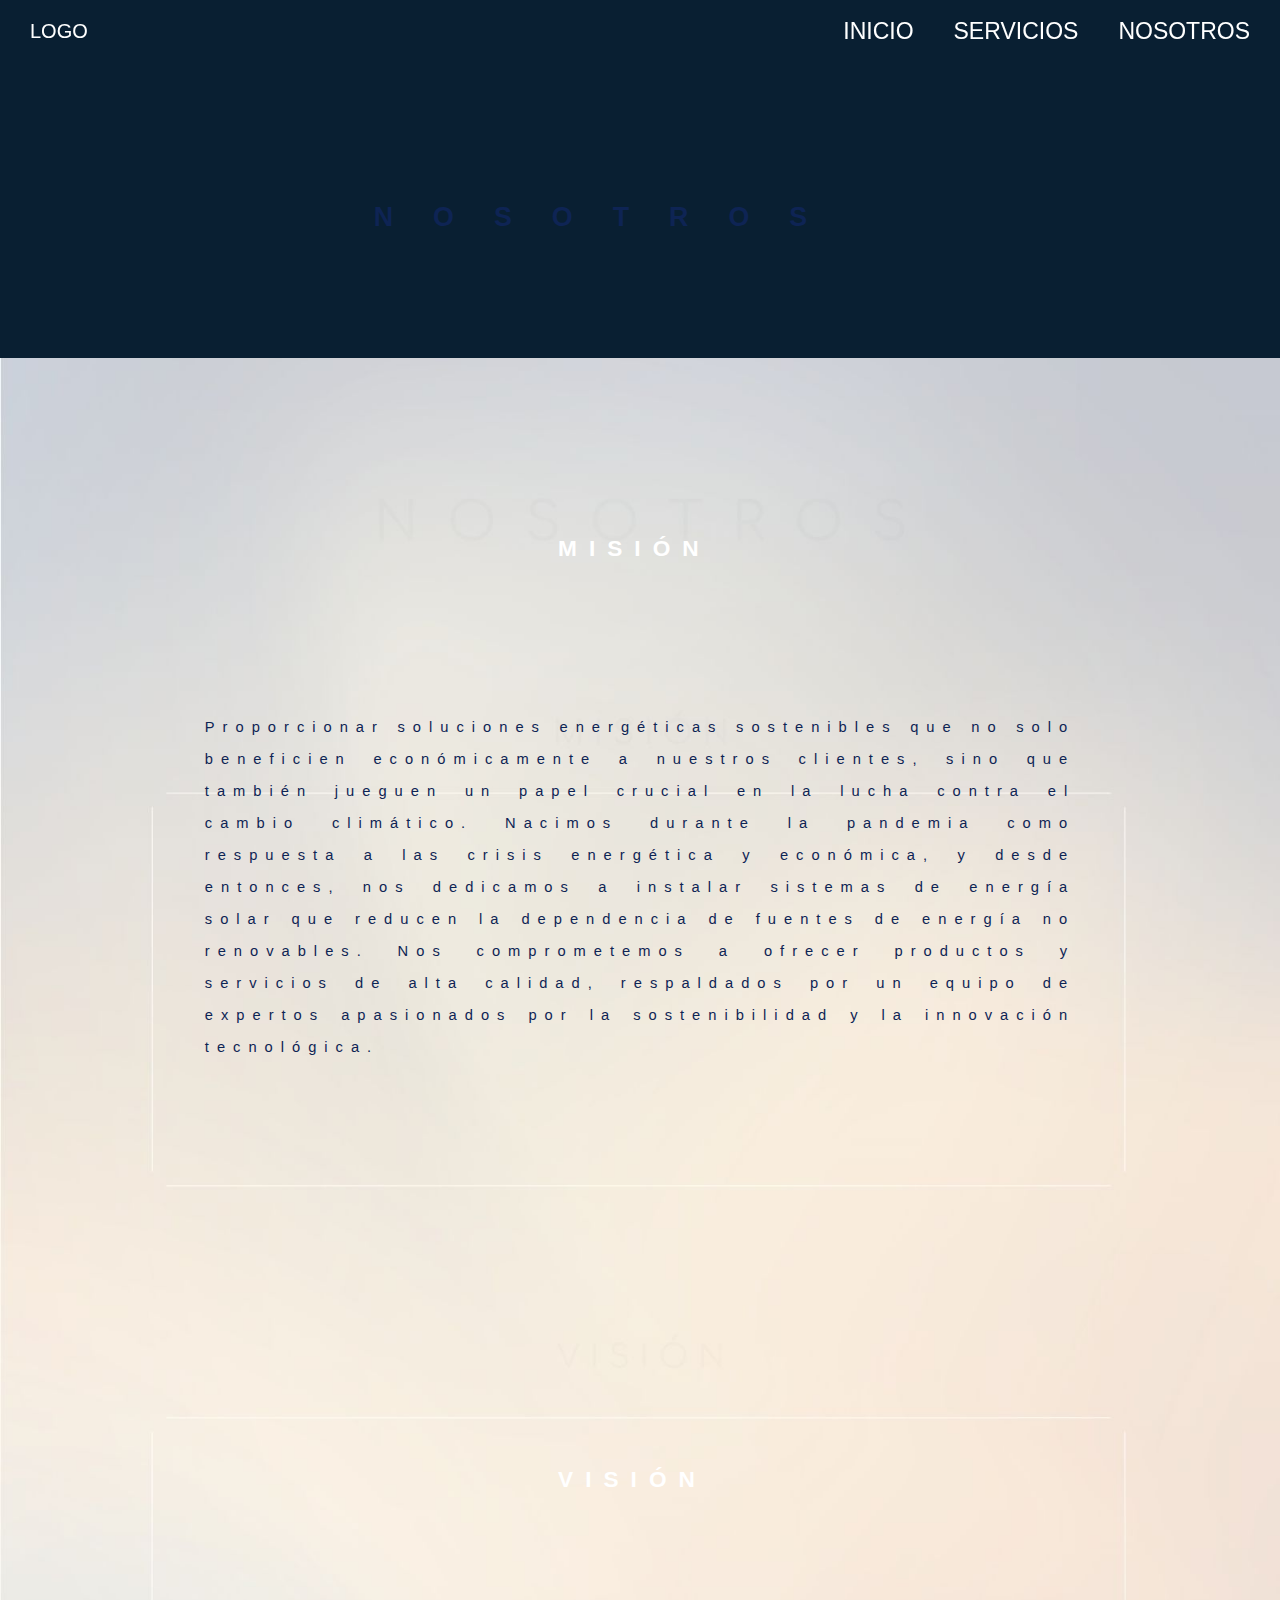
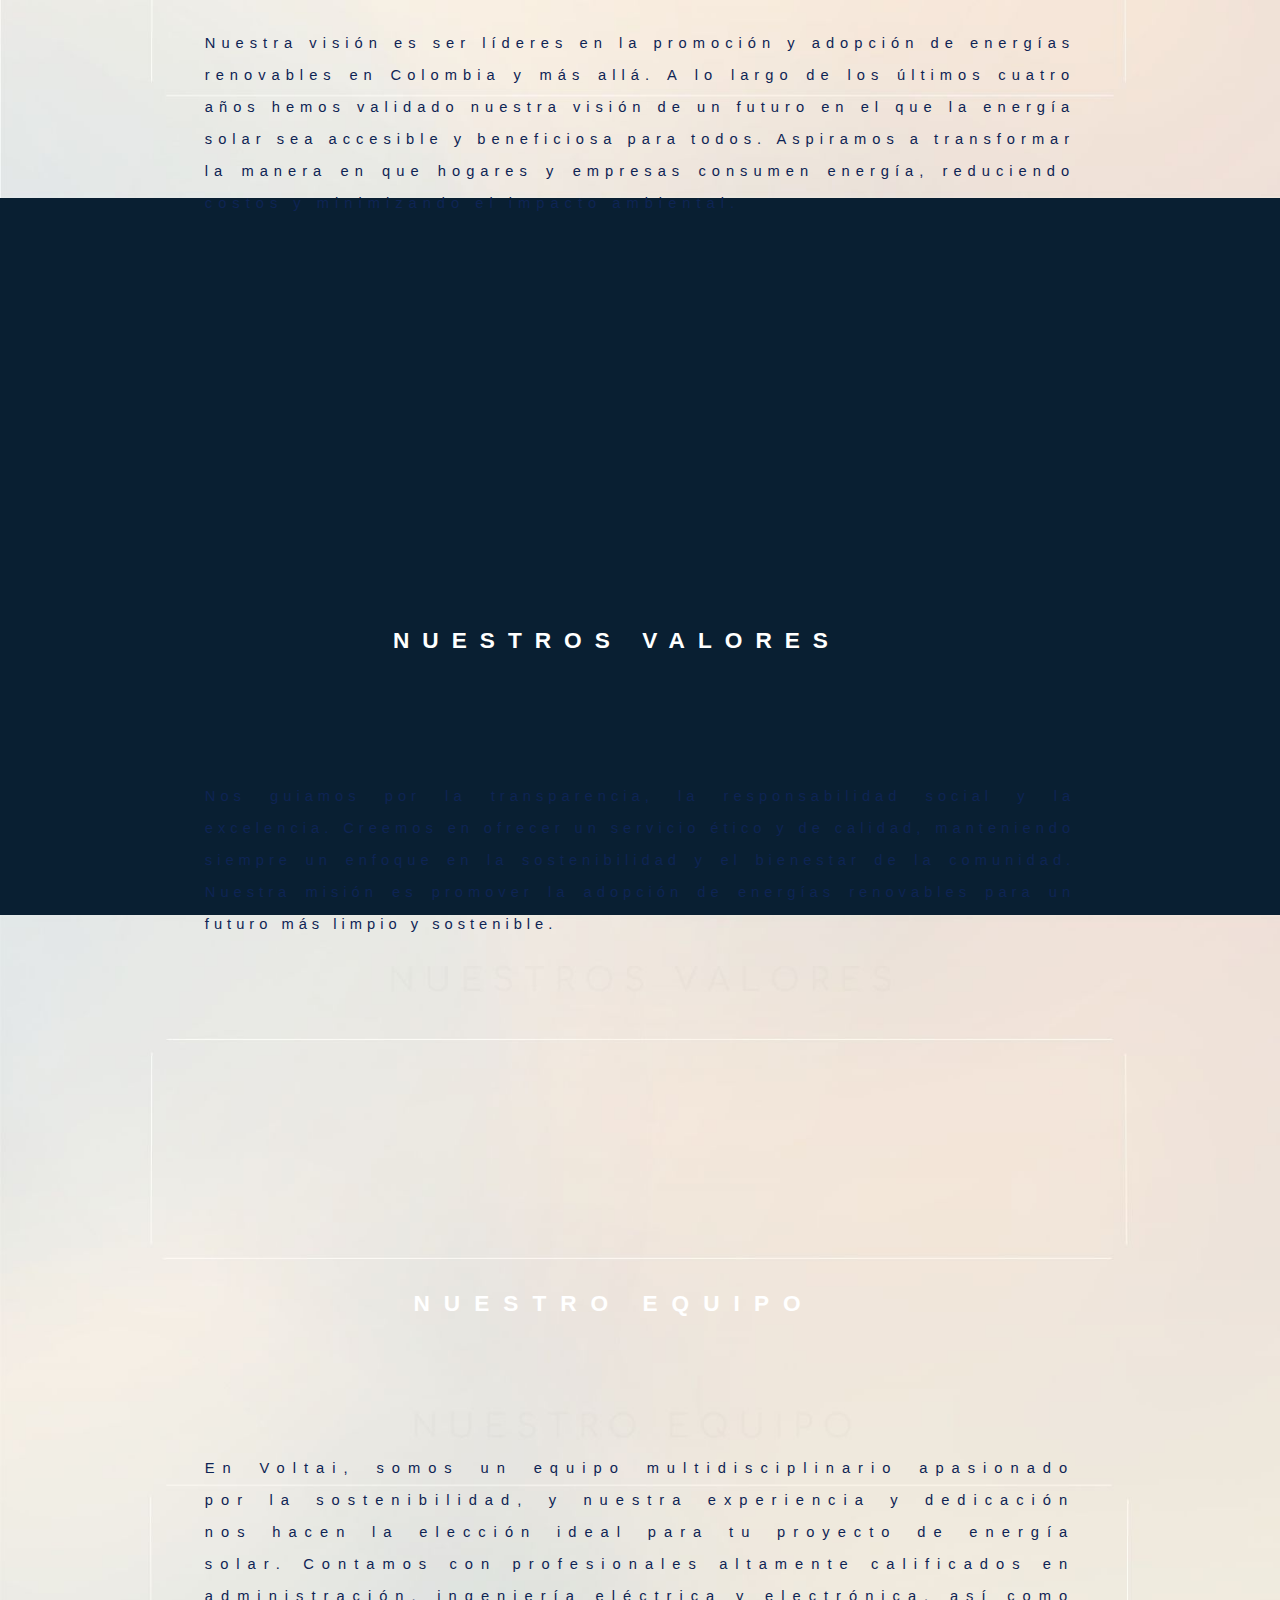
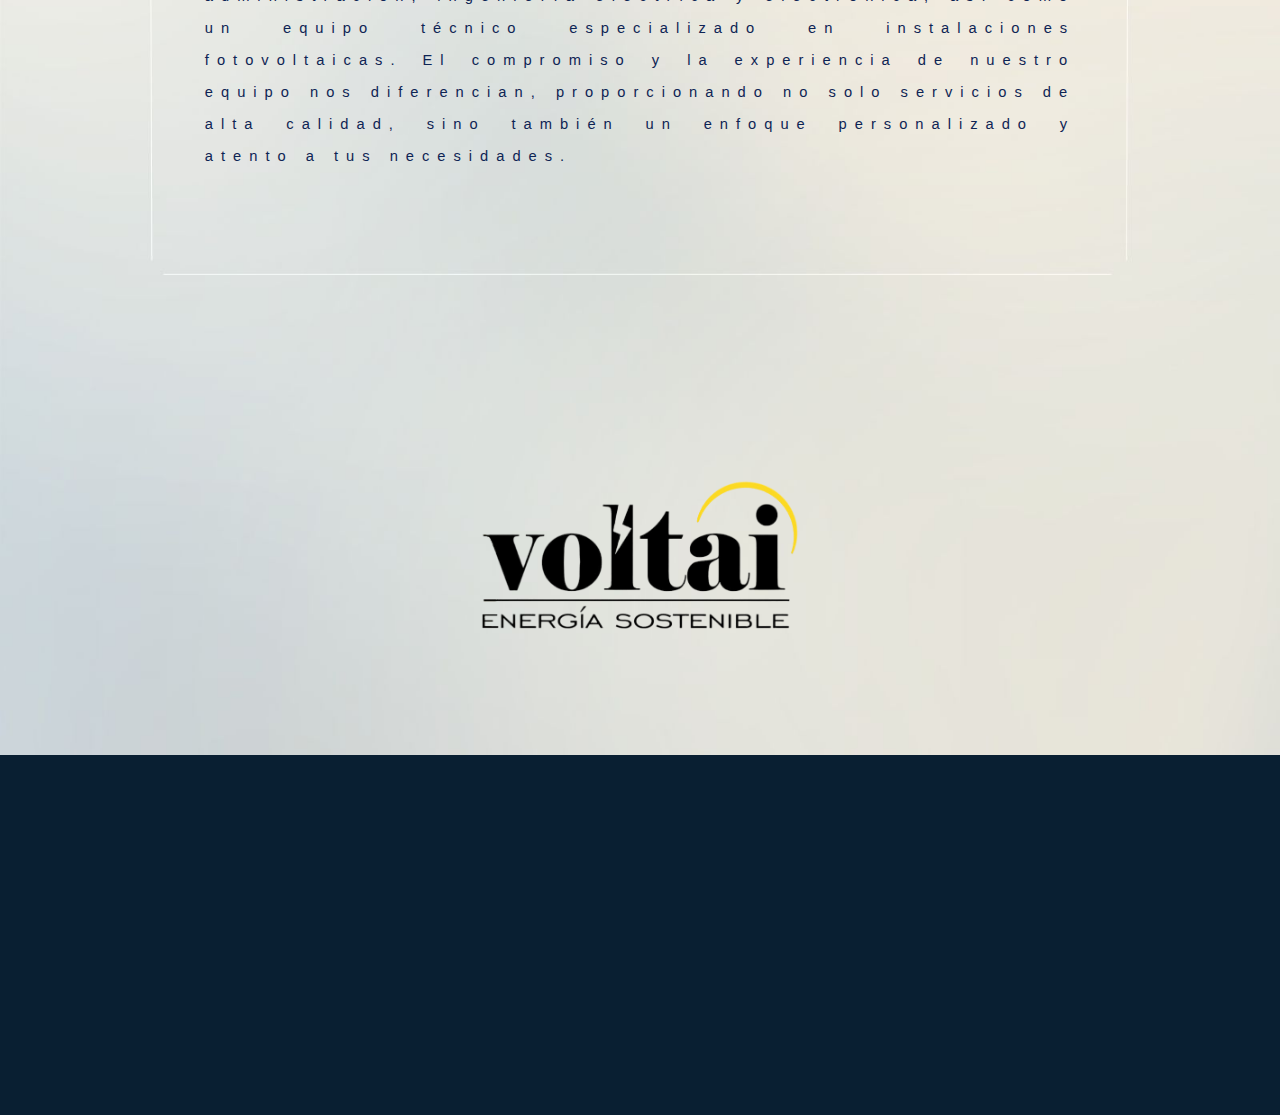
<file: ABOUT.html>
<!DOCTYPE html>
<html lang="en">
<head>
	<meta charset="UTF-8">
	<meta http-equiv="X-UA-Compatible" content="IE=edge">
	<meta name="viewport" content="width=device-width, initial-scale=1.0">
	<title>VOLTAI</title>
	<link rel="stylesheet" href="https://cdnjs.cloudflare.com/ajax/libs/font-awesome/6.5.2/css/all.min.css">
	<link rel="stylesheet" href="styles.css">
	<link rel="stylesheet" href="https://fonts.googleapis.com/css2?family=Playwrite+DE+Grund:wght@100..400&display=swap">
    <link rel="stylesheet" href="https://fonts.googleapis.com/css2?family=Jost:ital,wght@0,100..900;1,100..900&display=swap">
    <link rel="stylesheet" href="https://fonts.googleapis.com/css2?family=El+Messiri:wght@400..700&display=swap">
    <link rel="stylesheet" href="https://fonts.googleapis.com/css2?family=Poiret+One&display=swap">
    <link rel="stylesheet" href="https://fonts.googleapis.com/css2?family=Hubballi&display=swap">
</head>
<body>
	<div class="head">
		<div class="logo">
			<a href="#">logo</a>
		</div>
		<nav class="navbar">
			<a href="index.html">INICIO</a>
			<a href="SERVICES.html">SERVICIOS</a>
			<a href="ABOUT.html">NOSOTROS</a>	
		</nav>
	</div>
	<section class="aboutstart">
		<h1 id="abouttitle" class="title">NOSOTROS</h1>
		<h3 id="mision" class="sub-title">MISIÓN</h3>
		<p id="paragmi">
			Proporcionar soluciones energéticas sostenibles que no solo beneficien económicamente 
			a nuestros clientes, sino que también jueguen un papel crucial en la lucha contra el 
			cambio climático. Nacimos durante la pandemia como respuesta a las crisis energética 
			y económica, y desde entonces, nos dedicamos a instalar sistemas de energía solar que 
			reducen la dependencia de fuentes de energía no renovables. Nos comprometemos a ofrecer 
			productos y servicios de alta calidad, respaldados por un equipo de expertos apasionados 
			por la sostenibilidad y la innovación tecnológica.
		</p>
		<h3 id="vision" class="sub-title">VISIÓN</h3>
		<p id="paragvi">
			Nuestra visión es ser líderes en la promoción y adopción de energías renovables en 
			Colombia y más allá. A lo largo de los últimos cuatro años hemos validado nuestra visión 
			de un futuro en el que la energía solar sea accesible y beneficiosa para todos. Aspiramos a 
			transformar la manera en que hogares y empresas consumen energía, reduciendo costos y 
			minimizando el impacto ambiental. 
		</p>
	</section>
	<section class="aboutend">
		<h3 id="ourv" class="sub-title">NUESTROS VALORES</h3>
		<p id="paragva">
			Nos guiamos por la transparencia, la responsabilidad social y la excelencia. Creemos 
			en ofrecer un servicio ético y de calidad, manteniendo siempre un enfoque en la 
			sostenibilidad y el bienestar de la comunidad. Nuestra misión es promover la adopción 
			de energías renovables para un futuro más limpio y sostenible.
		</p>
		<h3 id="ourteam" class="sub-title">NUESTRO EQUIPO</h3>
		<p id="paragt">
			En Voltai, somos un equipo multidisciplinario apasionado por la sostenibilidad, 
			y nuestra experiencia y dedicación nos hacen la elección ideal para tu proyecto 
			de energía solar. Contamos con profesionales altamente calificados en administración, 
			ingeniería eléctrica y electrónica, así como un equipo técnico especializado en 
			instalaciones fotovoltaicas. El compromiso y la experiencia de nuestro equipo nos 
			diferencian, proporcionando no solo servicios de alta calidad, sino también un enfoque 
			personalizado y atento a tus necesidades.
		</p>
		<img id="logoabout" src="img/logo.png" alt="voltai" class="logoimg">
	</section>
</body>
</file>
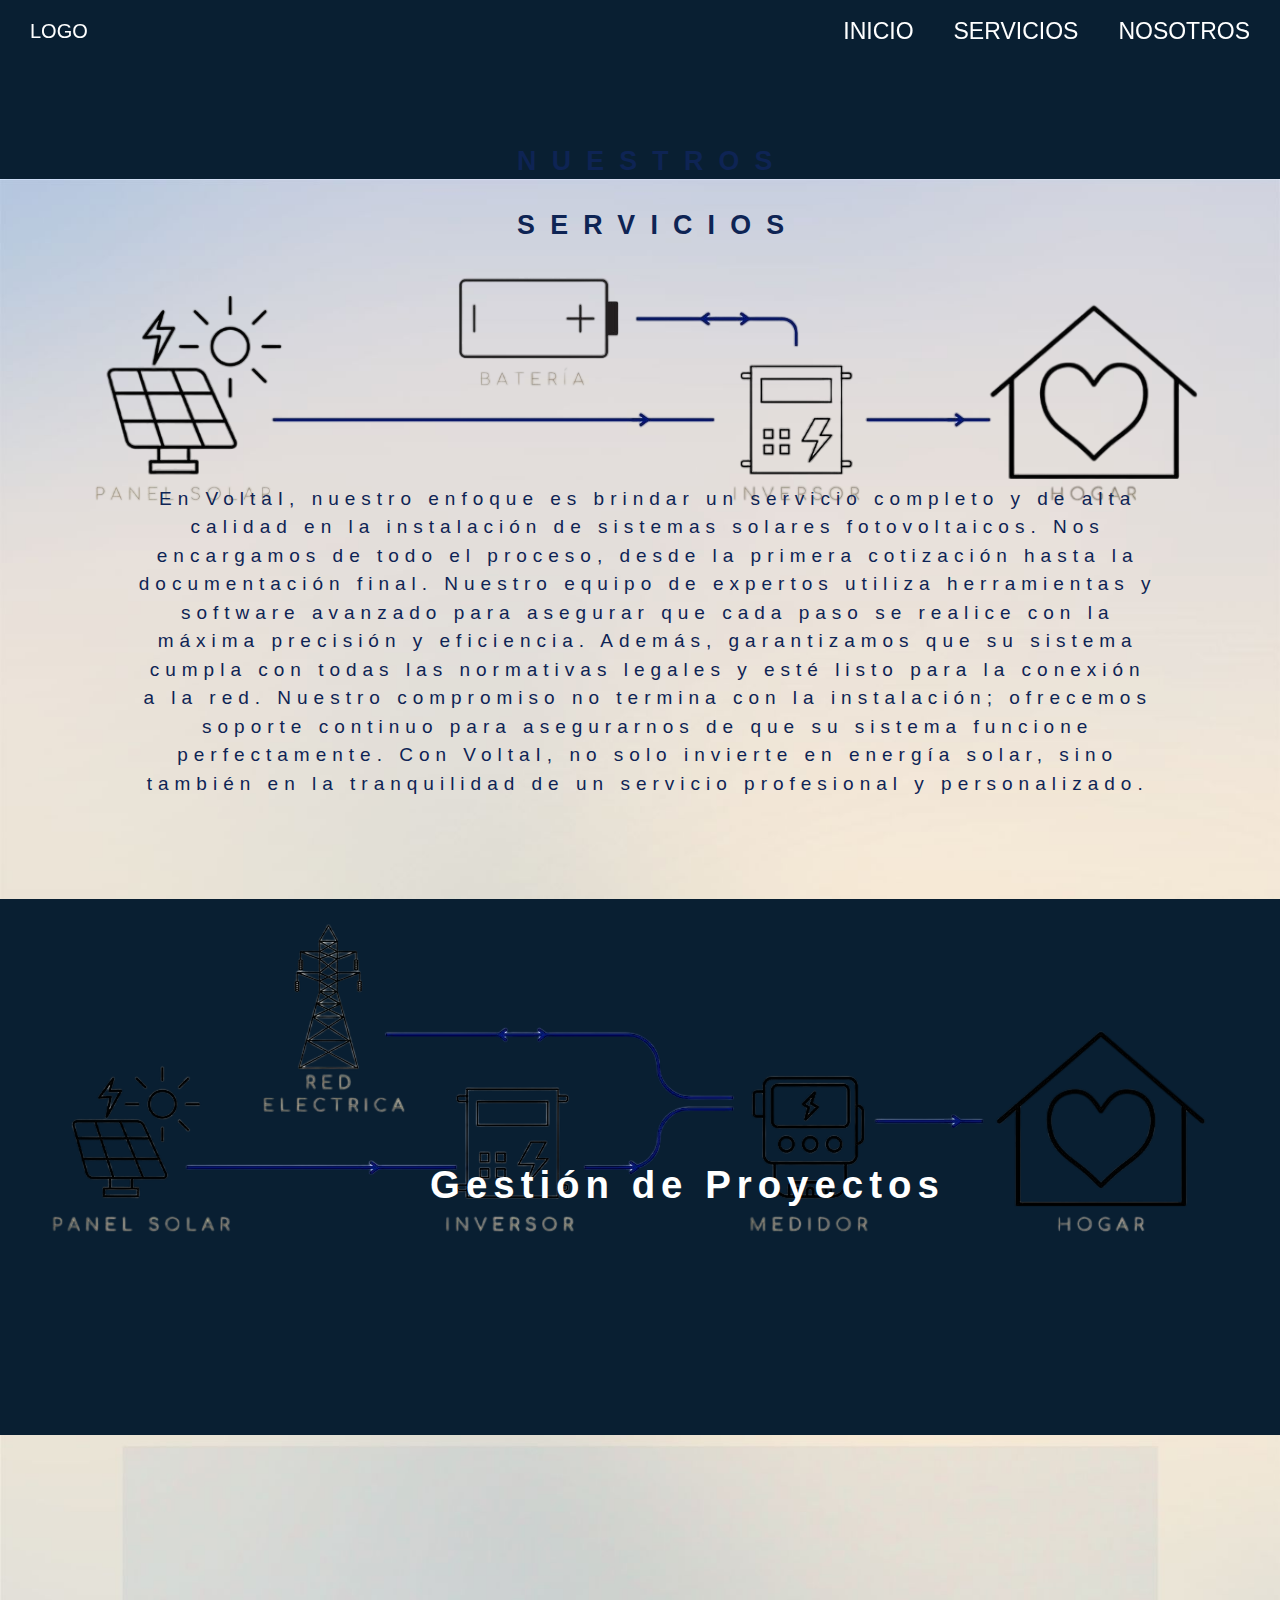
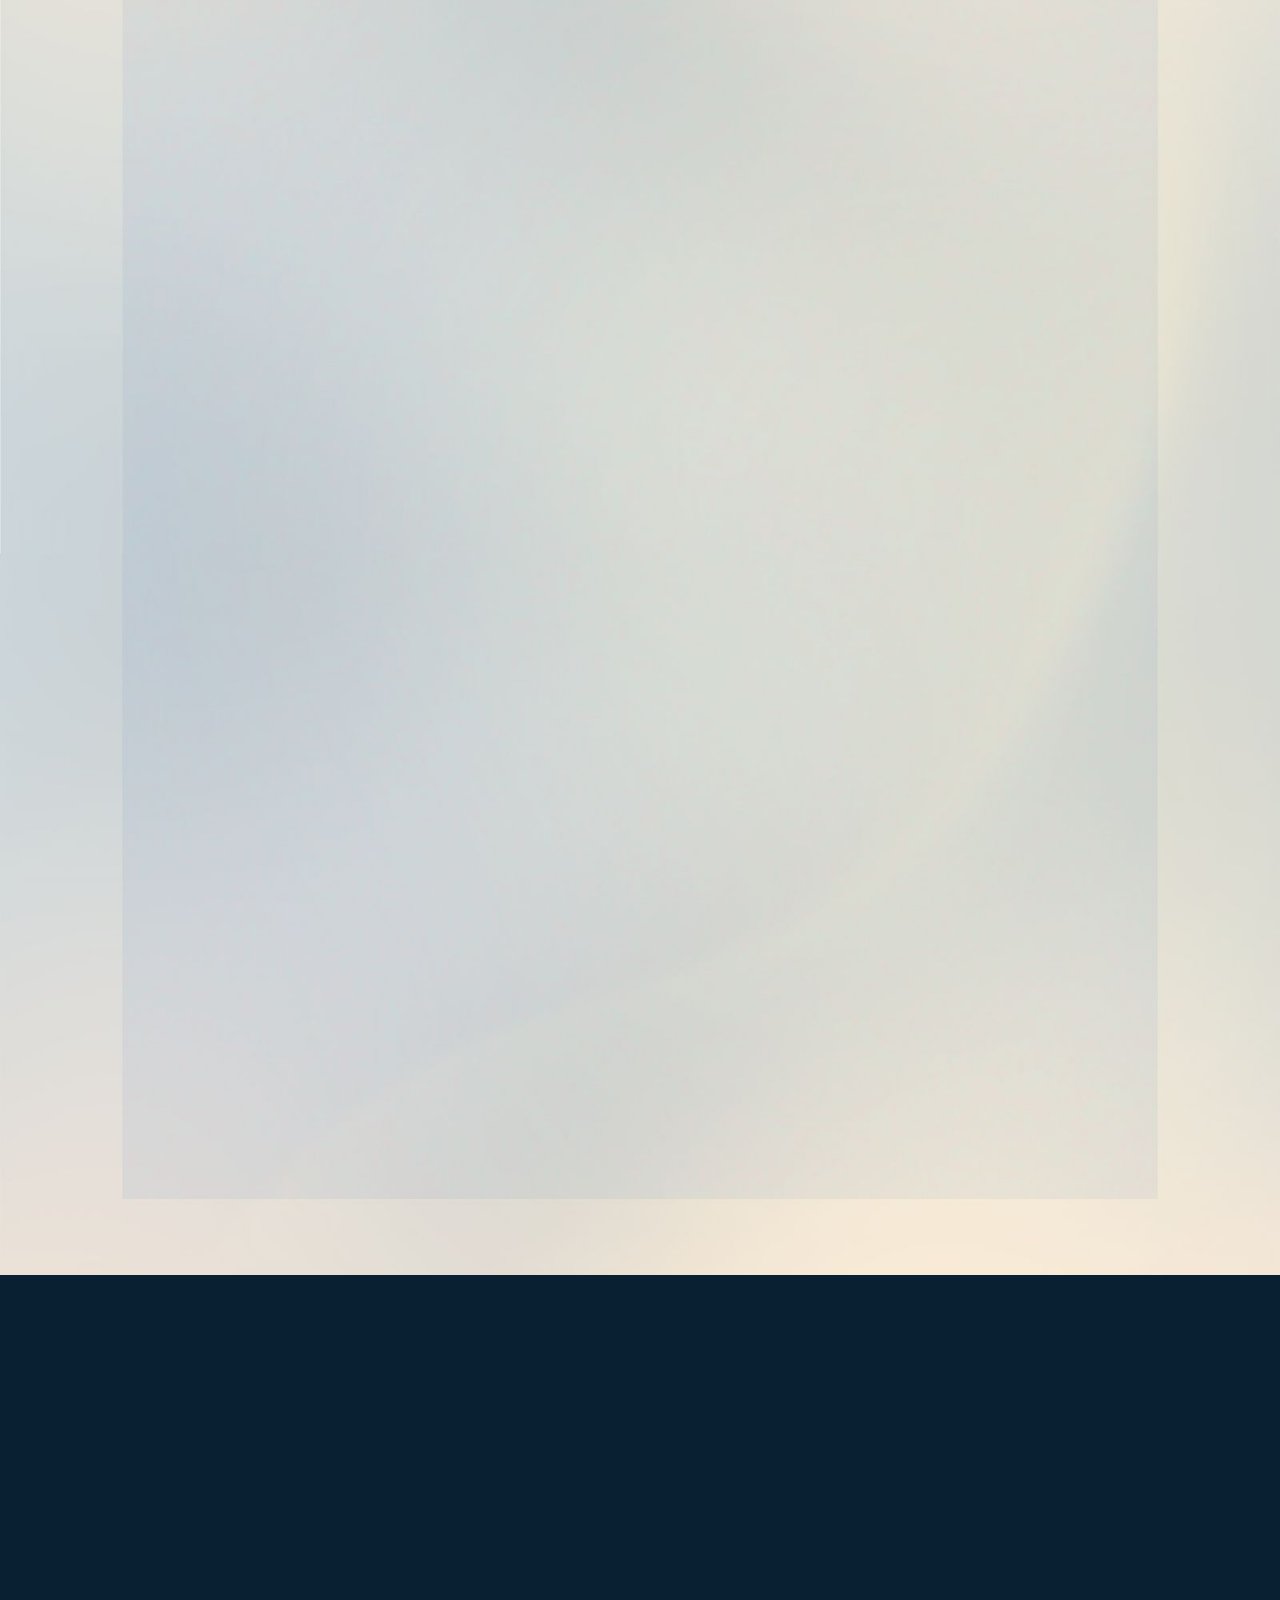
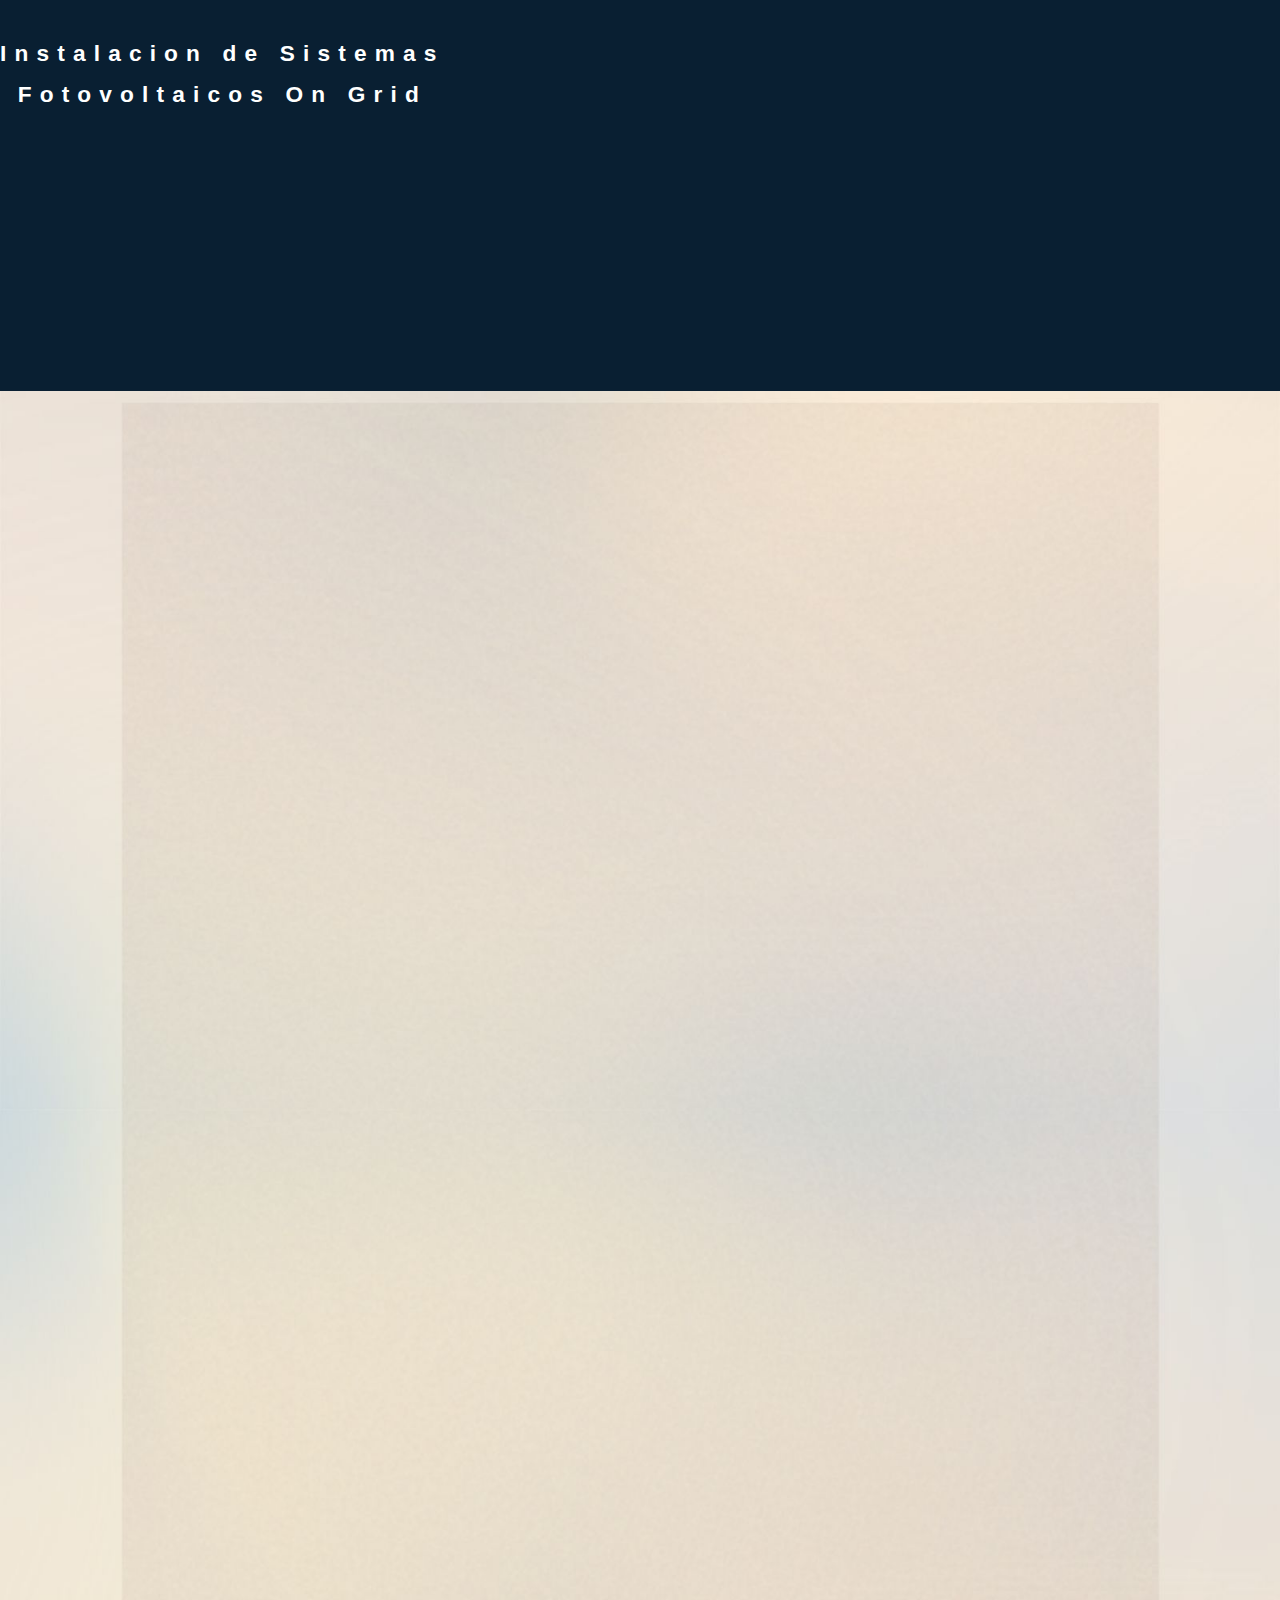
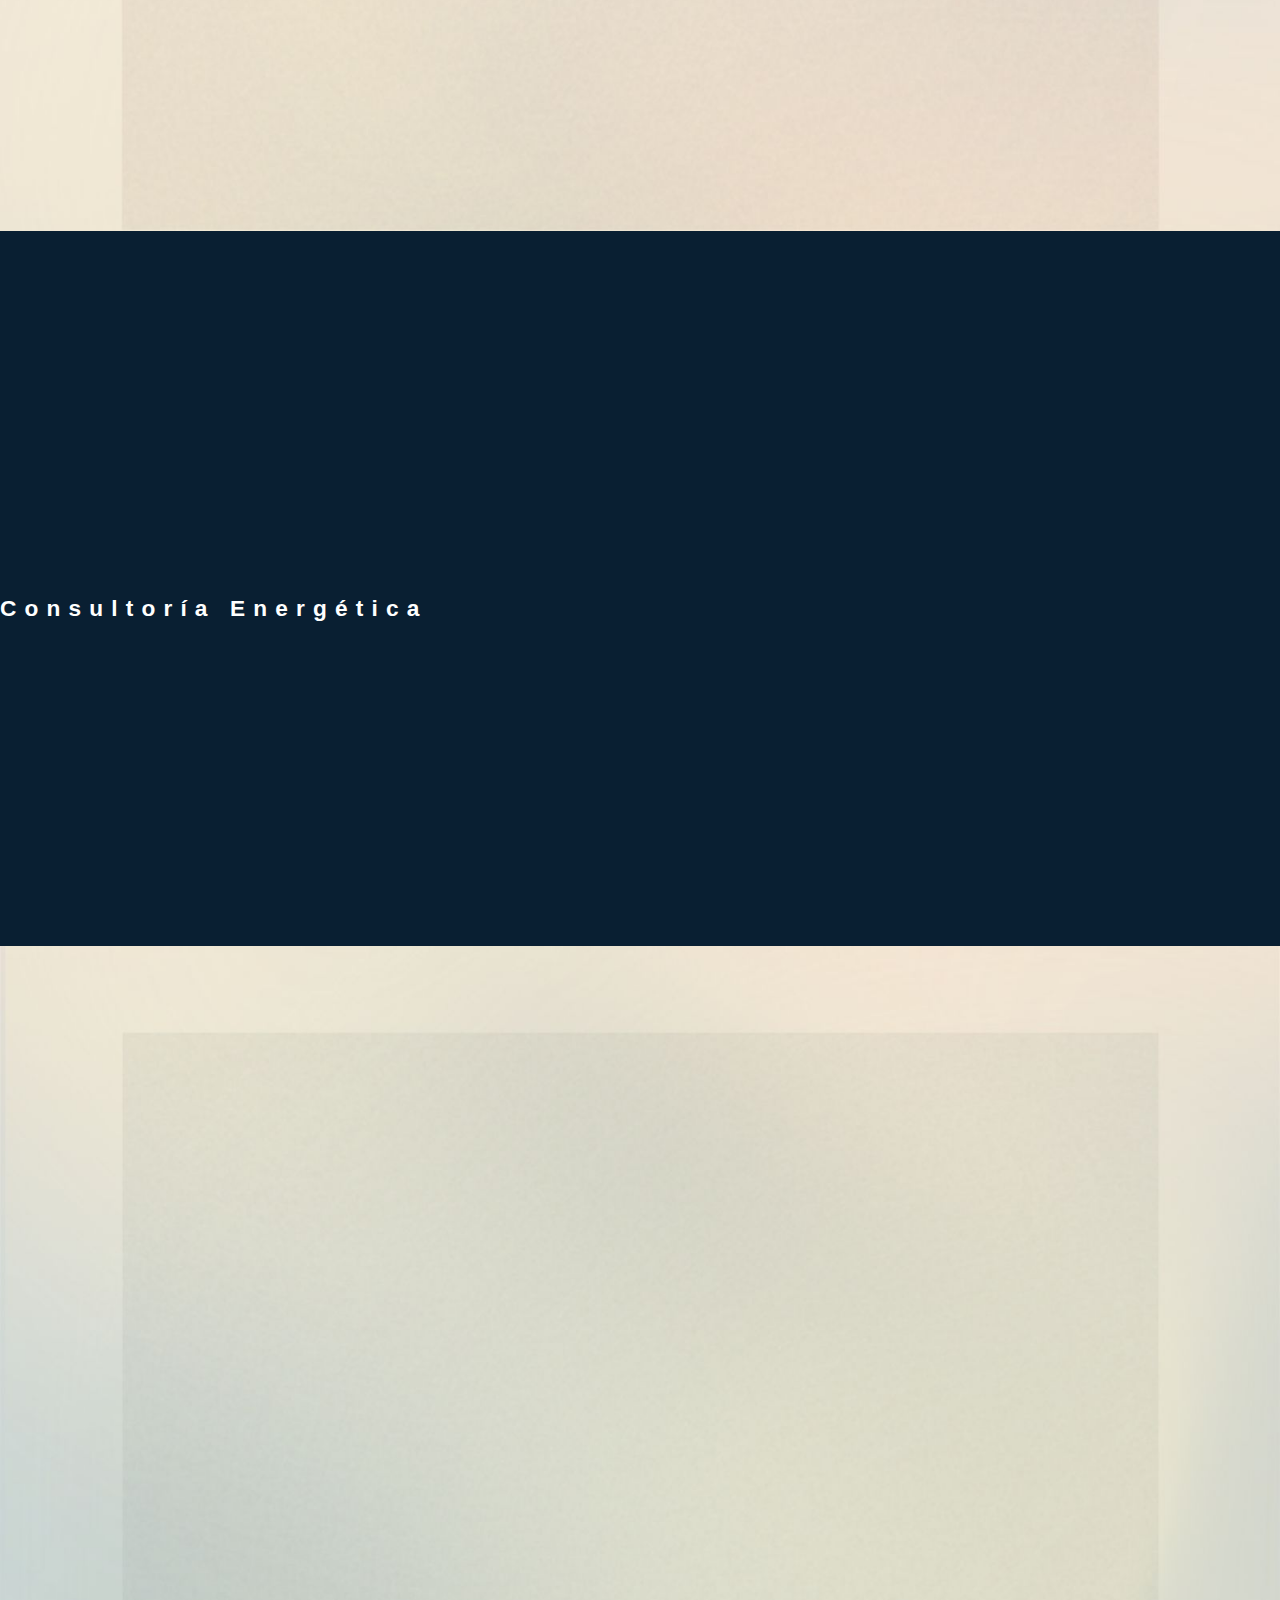
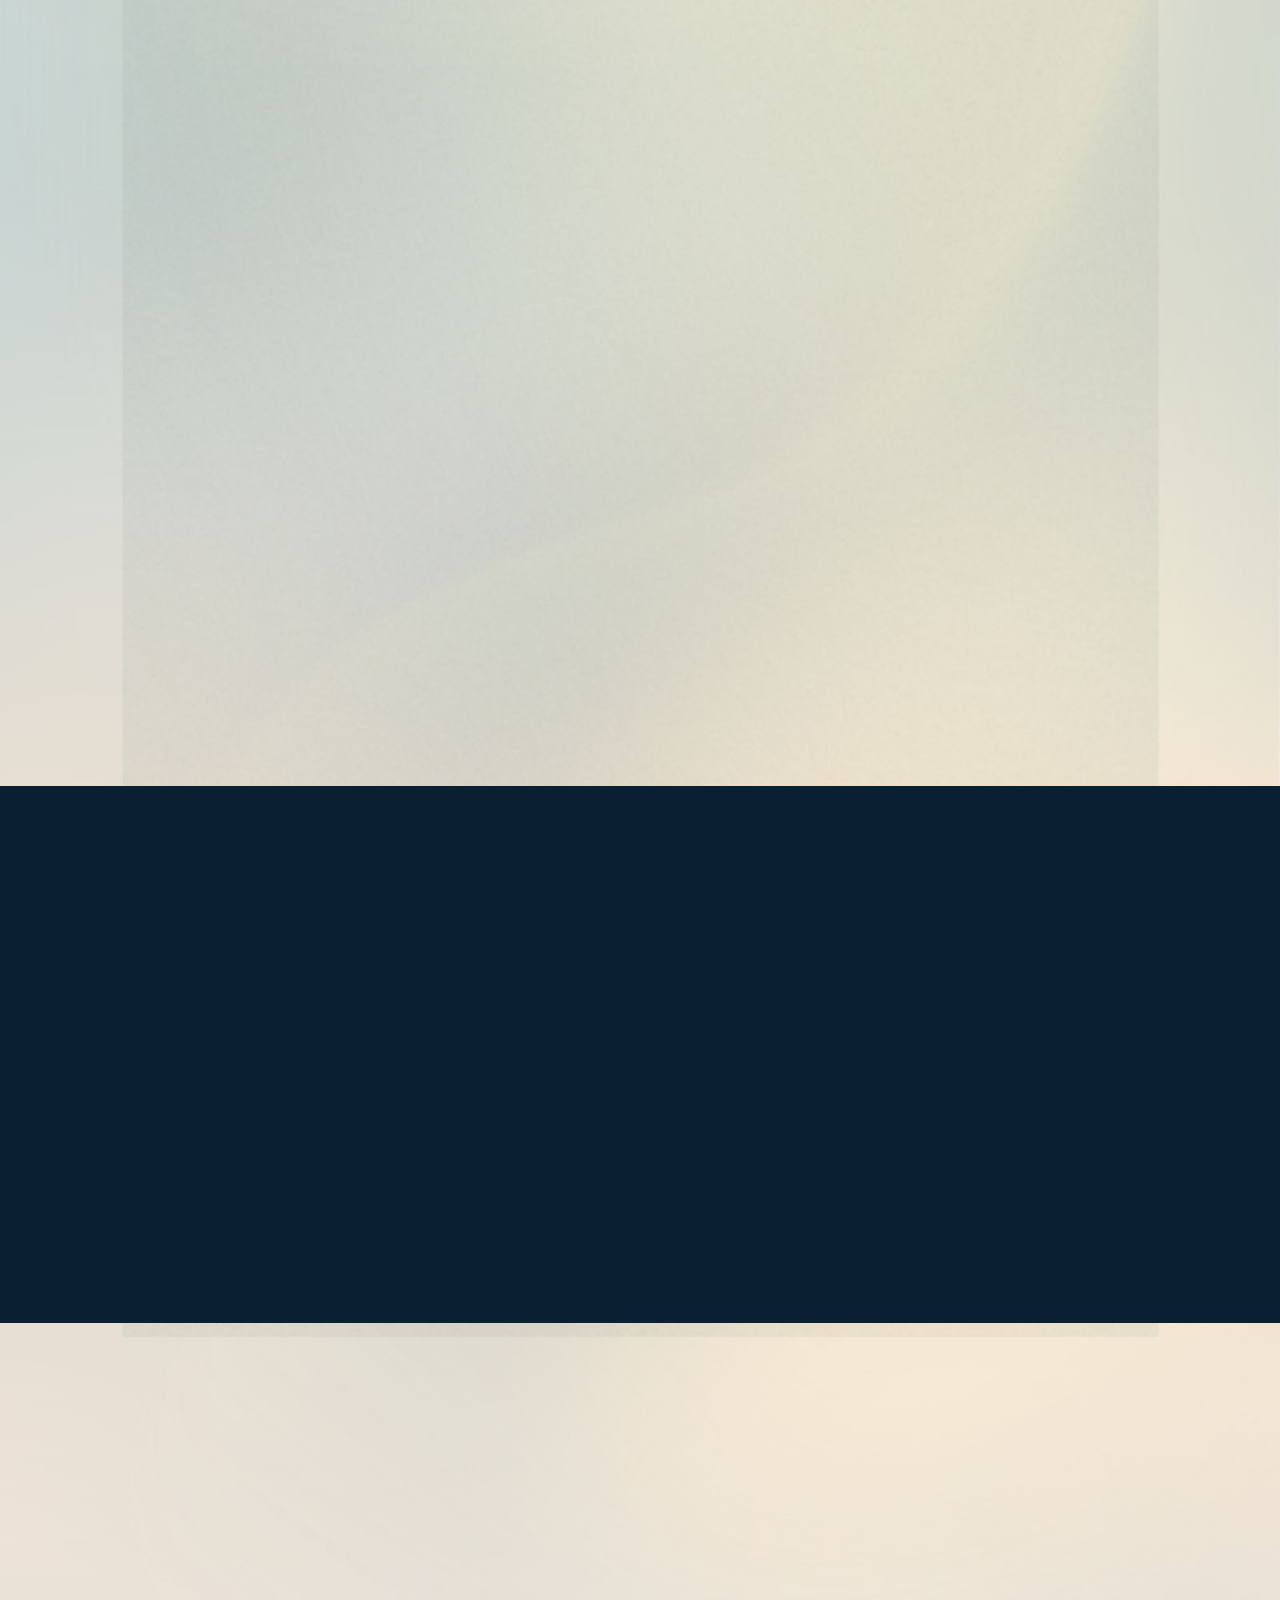
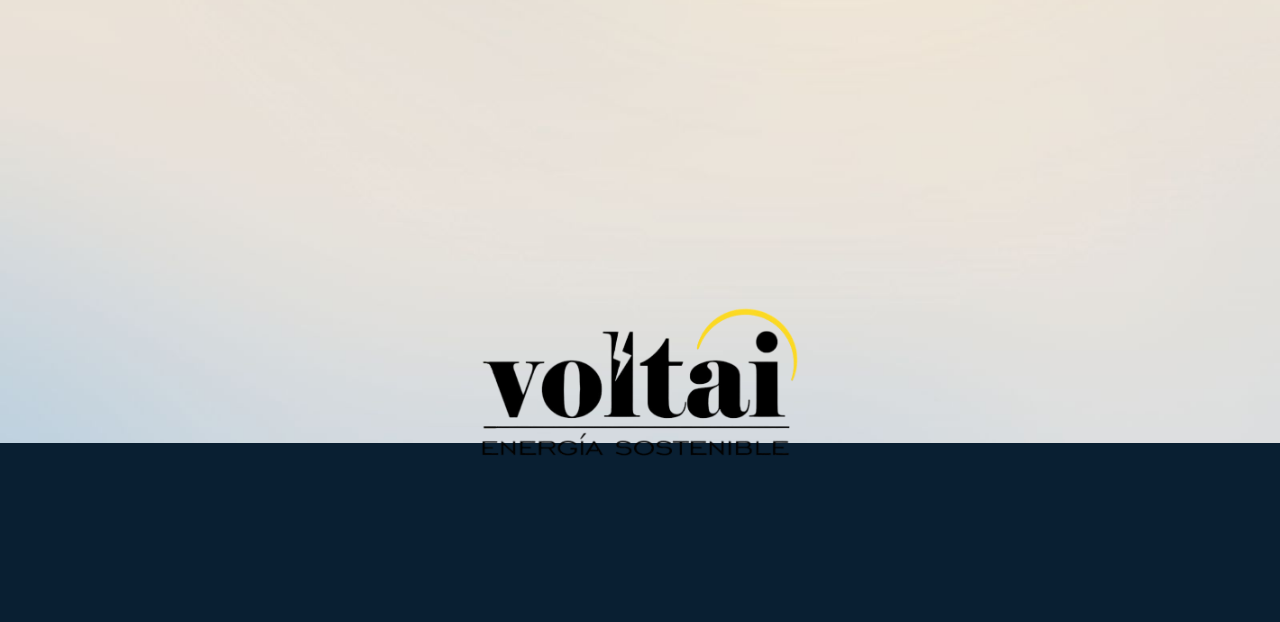
<file: SERVICES.html>
<!DOCTYPE html>
<html lang="en">
<head>
	<meta charset="UTF-8">
	<meta http-equiv="X-UA-Compatible" content="IE=edge">
	<meta name="viewport" content="width=device-width, initial-scale=1.0">
	<title>VOLTAI</title>
	<link rel="stylesheet" href="https://cdnjs.cloudflare.com/ajax/libs/font-awesome/6.5.2/css/all.min.css">
	<link rel="stylesheet" href="styles.css">
	<link rel="stylesheet" href="https://fonts.googleapis.com/css2?family=Playwrite+DE+Grund:wght@100..400&display=swap">
    <link rel="stylesheet" href="https://fonts.googleapis.com/css2?family=Jost:ital,wght@0,100..900;1,100..900&display=swap">
    <link rel="stylesheet" href="https://fonts.googleapis.com/css2?family=El+Messiri:wght@400..700&display=swap">
    <link rel="stylesheet" href="https://fonts.googleapis.com/css2?family=Poiret+One&display=swap">
    <link rel="stylesheet" href="https://fonts.googleapis.com/css2?family=Hubballi&display=swap">
</head>
<body>
	<div class="head">
		<div class="logo">
			<a href="#">logo</a>
		</div>
		<nav class="navbar">
			<a href="index.html">INICIO</a>
			<a href="SERVICES.html">SERVICIOS</a>
			<a href="ABOUT.html">NOSOTROS</a>		
		</nav>
	</div>
	<section class="serviceheader">
		<h1 id="servicetitle" class="title">NUESTROS SERVICIOS</h1>
		<p id="presentser">
			En VoltaI, nuestro enfoque es brindar un servicio completo 
			y de alta calidad en la instalación de sistemas solares fotovoltaicos. 
			Nos encargamos de todo el proceso, desde la primera cotización hasta la 
			documentación final. Nuestro equipo de expertos utiliza herramientas y 
			software avanzado para asegurar que cada paso se realice con la máxima 
			precisión y eficiencia. Además, garantizamos que su sistema cumpla con 
			todas las normativas legales y esté listo para la conexión a la red. 
			Nuestro compromiso no termina con la instalación; ofrecemos soporte 
			continuo para asegurarnos de que su sistema funcione perfectamente. 
			Con VoltaI, no solo invierte en energía solar, sino también en la 
			tranquilidad de un servicio profesional y personalizado.
		</p>
		<img src="img/aislado.png" alt="aislado" class="sisais">
		<img src="img/conectado.png" alt="conectado" class="siscon">
		<img src="img/hibrido.png" alt="hibrido" class="sishib">
	</section>
	<section class="servicep2">
		<h2 class="sub-title" id="serv1">Gestión de Proyectos</h2>
	</section>
	<section class="servicep3">
		<h2 class="sub-title" id="serv2">Instalacion de Sistemas<br>Fotovoltaicos On Grid</h2>
	</section>
	<section class="servicep4">
		<h2 class="sub-title" id="serv3">Consultoría Energética</h2>
	</section>
	<section class="servicep5">
		<img id="logoservices" src="img/logo.png" alt="voltai" class="logoimg">
	</section>
</body>
</file>
<file: styles.css>
*{
    margin: 0;
    padding: 0;
    border: 0;
    font-size: 100%;
    vertical-align: baseline;
}

body {
    text-align: center;
    font-family: 'Comfortaa', sans-serif;
	background-color: #091f32;
}

.head {
    display: flex;
    align-items: center;
    justify-content: space-between;
    height: 63px;
    background-color: #00000000;
    position: fixed;
    width: 100%;
    z-index: 100;
}

.navbar {
    display: flex;
    margin-right: 10px;

}

.logo {
    margin-left: 30px;

}

.logo a {
    text-decoration: none;
    color: #fff;
    text-transform: uppercase;
    font-size: 20px;
}

.navbar a {
    display: block;
    padding: 20px 20px;
    color: #fff;
    text-decoration: none;
    font-size: 23px;
}

.navbar a:hover {
    background: #5f5e5e54;
}

.background-img {
    display: block;
    height: 45%;
}
.overlay-img {
    position: absolute;
    top: 50%;
    left: 50%;
    transform: translate(-50%, -50%);
    max-width: 50%;
}

.title {
    margin-bottom: 40px;
    font-size: 26.8px;
    color: #0e2454;
    line-height: 4rem;
    letter-spacing: 0.95rem;
}

.sub-title {
    margin-bottom: 30px;
    font-size: 22.661px;
    position: absolute;
    letter-spacing: 0.51rem;
    line-height: 2.6rem;
    color: #ffffff;
}

p {
    font-size: 14.7px;
    line-height: 2rem;
    letter-spacing: 0.25rem;
    color: #0e2454;
}

.btn {
    display: flex;
    justify-content: center;
    align-items: center;
    padding: 10px 40px;
    border: 2px solid #fff;
    background: #fff;
    color: #0e2454;
    text-decoration: none;
    height: 2.07%;
    width: 7.2%;
    font-size: 12px;
}

.btn:hover {
    background: none;
}

.btn-home {
    display: flex;
}

.btn-home a {
    margin: 0 10px;
}

.home {
    background: url(img/newbg/startbg.jpg);
    position: relative;
    background-size: contain;
    background-position: center center;
    background-repeat: no-repeat;
    min-height: 119.7vh;
}

.overlay-home {
    position: absolute;
    top: 33%;
    left: 50%;
    transform: translateX(-50%);
    max-height: 70%;
}

.overhome-effect {
    position: absolute;
    z-index: 2;
    left: 50%;
    transform: translateX(-50%);
    top: 65%;
}

.home .sub-title {
    position: absolute;
    color: #fff;
    letter-spacing: 7px;
    top: 14.5%;
    left: 50%;
    transform: translate(-50%, -50%);
    z-index: 1;
}

.welcome{
    background: url(img/newbg/homebg.jpg);
    position: relative;
    background-size: contain;
    background-position: center center;
    background-repeat: no-repeat;
    min-height: 239.8vh;
}
#welcomest {
    position: absolute;
    color: #0e2454;
    top: 1.3%;
    left: 38.4%;
    letter-spacing: 0.74rem;
    font-weight: bold;
}

.welcome .title {
    position: absolute;
    color: #0e2454;
    font-weight: bold;
    top: 9%;
    left: 23%;
    letter-spacing: 18px;
}

.left-paragraph {
    text-align: left;
    position: absolute;
    bottom: 71.6%;
    left: 16.4%;
    width: 19.7%;
}

.right-paragraph {
    text-align: right;
    position: absolute;
    bottom: 57%;
    left: 17.2%;
    width: 24%;
}

.text3 {
    text-align: justify;
    position: absolute;
    top: 59.8%;
    left: 49.6%;
    width: 22%;
}

.img1 {
    position: absolute;
    top: 36.9%;
    left: 66.6%;
    transform: translate(-50%, -50%);
    max-width: 33.6%;
}

.img1-text1 {
    color: #fff6ea;
    font-size: 43px;
    text-align: left;
    position: absolute;
    bottom: 55.5%;
    left: 52.2%;
    width: 21%;
    letter-spacing: 0.43rem;
}

.img1-text2 {
    color: #fff6ea;
    font-size: 24px;
    text-align: left;
    position: absolute;
    bottom: 50.6%;
    left: 52.2%;
    width: 30%;
    letter-spacing: 0.25rem;
}

.img2 {
    position: absolute;
    top: 62.9%;
    left: 28.6%;
    transform: translate(-50%, -50%);
    max-width: 27%;
}

.img2-text1 {
    color: #0e2454;
    font-size: 26px;
    text-align: center;
    position: absolute;
    bottom: 44%;
    left: 14.8%;
    width: 28%;
    letter-spacing: 0.25rem;
}

.img2-text2 {
    color: #fff6ea;
    font-size: 18px;
    position: absolute;
    top: 70%;
    left: 13.2%;
    width: 24%;
    letter-spacing: 0.18rem;
}

.tleft {
    text-align: left;
}
.tright {
    text-align: right;
    position: absolute;
    top: 100%;
    left: 27.2%;
    width: 90%;
}

#endf {
    top: 88.7%;
    left: 26.7%;
}
.content {
    display: flex;
    flex-direction: column;
    justify-content: center;
    align-items: center;
}

.service{
    background: url(img/newbg/servicesbg.jpg);
    position: relative;
    background-size: contain;
    background-position: center center;
    background-repeat: no-repeat;
    min-height: 119.9vh;
    
}

.service .title {
    position: absolute;
    width: 20%;
    top: 5%;
}

.box-container {
    display: flex;
    justify-content: center;
    flex-wrap: wrap;
    text-align: center;
}

.box-container .boxa, .boxb, .boxc {
    position: absolute;
    top: 35.6%;
    height: 11rem;
    width: 8rem;
    text-align: center;
    border-radius: 1rem;
    box-shadow: 0 .3rem 5rem rbga(0, 0, 0, .5);
    margin: 0rem;
}

.boxa { 
    left: 24.4%;
}

.boxb {
    left: 45.4%;
}

.boxc {
    left: 66.7%;
}

.box-container .imgcontbox {
    width: 8rem;
    text-align: center;
    margin: 1rem 0;
}

.serviceof {
    font-size: 17px;
    line-height: 1.5rem;
    letter-spacing: 0.28;
    position: absolute;
    top: 77.3%;
    color: #fff;

}

#sodif {
    font-size: 1rem;
    line-height: 1.2rem;
}

#btnserv {
    position: absolute;
    bottom: 20.5%;
    left: 43.5%;
}

.about {
    background: url(img/newbg/calculatorbg.jpg);
    min-height: 359.7vh;
    position: relative;
    background-size: contain;
    background-position: center center;
    background-repeat: no-repeat;
}

#calctitle {
    position: absolute;
    top: 1.3%;
    left: 34.9%;
    line-height: 4rem;
    letter-spacing: 0.95rem;
}

#paragcalc {
    position: absolute;
    text-align: center;
    width: 68%;
    top: 8.4%;
    font-size: 1rem;
    line-height: 2.5rem;
}

#solar-form {
    position: absolute;
    top: 19%;
    display: flex;
    justify-content: space-between;
    align-items: flex-start;
    width: 36%;
}

input {
    background: #fff;
    width: 60%;

}

#leftForm, #rightform {
    position: absolute;
    display: flex;
    flex-direction: column;
}

#leftform {
    left: 39%;
}

#rightform {
    left: 67%;
}

#btncalc {
    position: absolute;
    top: 27%;
    left: 47.8%;
}

#aboutim {
    position: absolute;
    max-width: 32.7%;
    top: 55.2%;
    right: 16.3%;
}

#aboutt {
    position: absolute;
    top: 56.6%;
    left: 17.6%;
    letter-spacing: 1.3rem;
}

.abouttext {
    text-align: justify;
    position: absolute;
    top: 69.4%;
    left: 16.2%;
    width: 26%;
}

.btnabout {
    background: #E1C699;
}

#btnvis {
    position: absolute;
    background: #eee1ca;
    top: 64.9%;
    left: 13.6%;
    width: 1.9%;
    height: 0.6%;
}

#btnmis {
    position: absolute;
    background: #eee1ca;
    top: 64.9%;
    left: 25.4%;
    width: 1.9%;
    height: 0.6%;
    
}

#btnval {
    position: absolute;
    background: #eee1ca;
    top: 64.9%;
    left: 36.7%;
    width: 1.9%;
    height: 0.6%;
}

#mision {
    top: 24.5%;
    left: 43.6%;
    letter-spacing: 12px;
}


.contact {
    background: url(img/newbg/contactbg.jpg);
    position: relative;
    background-size: contain;
    background-position: center center;
    background-repeat: no-repeat;
    min-height: 186.4vh;
}

#contsub1 {
    top: 97.2%;
    color: #1A3171;
    font-size: 0.9rem;
    letter-spacing: 0.37rem;
}

#contsub2 {
    bottom: 96.3%;
    color: #1A3171;
    font-size: 0.9rem;
    letter-spacing: 0.37rem;
}

#contitle {
    position: absolute;
    bottom: 73.5%;
    letter-spacing: 1.27rem;
    left: 34.4%;
}

#wpp {
    position: absolute;
    left: 11.4%;
    top: 38.2%;
    color: #0e2454;
    font-size: 7.2rem;
}

#mail {
    position: absolute;
    left: 44.6%;
    top: 38.9%;
    color: #0e2454;
    font-size: 6.4rem;
}

#ig {
    left: 76.3%;
}

.contactnum {
    text-decoration: none;
    position: absolute;
    left: 10.4%;
    color: #0e2454;
    font-size: 1.2rem;
    letter-spacing: 0.49rem;
}

#num1 {
    top: 50.1%;
}

#num2 {
    top: 53.1%;
}

#maillink {
    text-decoration: none;
    text-align: center;
    line-height: 2.3rem;
    position: absolute;
    top: 48.9%;
    left: 41.5%;
    color: #0e2454;
    font-size: 1.2rem;
    letter-spacing: 0.5rem;
}

.logoimg {
    width: 25%;
    position: absolute;
    top: 70.4%;
    left: 37.4%;

}

#logoindex {
    bottom: 25%;
}
.aboutstart {
    background: url(img/NOSOTROS1.jpg);
    height: 239.5vh;
    position: relative;
    background-size: contain;
    background-position: center center;
    background-repeat: no-repeat;
}

.aboutend {
    background: url(img/NOSOTROS2.jpg);
    height: 239.9vh;
    position: relative;
    background-size: contain;
    background-position: center center;
    background-repeat: no-repeat;
}

#abouttitle {
    position: absolute;
    top: 8.6%;
    left: 29.2%;
    letter-spacing: 40px;
}

#paragmi {
    position: absolute;
    top: 33%;
    left: 16%;
    text-align: justify;
    width: 68%;
    letter-spacing: 8px;

}

#vision {
    top: 67.7%;
    left: 43.6%;
    letter-spacing: 12px;
}

#paragvi {
    position: absolute;
    top: 75.5%;
    left: 16%;
    text-align: justify;
    width: 68%;
    letter-spacing: 6px;

}

#ourv {
    top: 3%;
    left: 30.7%;
    letter-spacing: 13px;
}

#paragva {
    position: absolute;
    top: 10.4%;
    left: 16%;
    text-align: justify;
    width: 68%;
    letter-spacing: 5px;

}

#ourteam {
    top: 33.7%;
    left: 32.3%;
    letter-spacing: 14px;
}

#paragt {
    position: absolute;
    top: 41.5%;
    left: 16%;
    text-align: justify;
    width: 68%;
    letter-spacing: 8px;

}

#logoabout {
    bottom: 15%;
}

.serviceheader {
    background: url(img/SERVICIOS1.jpg);
    height: 119.7vh;
    position: relative;
    background-size: contain;
    background-position: center center;
    background-repeat: no-repeat;
}

#servicetitle {
    position: absolute;
    top: 12%;
    left: 40.4%;
    width: 9%;
    text-align: center;
}

#presentser {
    position: absolute;
    top: 45%;
    letter-spacing: 6px;
    line-height: 1.5;
    width: 79.8%;
    left: 10.7%;
    font-size: 19px;
}

#serv1 {
    position: absolute;
    top: 4%;
    left: 33.6%;
    font-size: 240%;
    letter-spacing: 6px;
    color: #fff;
}

.servicep2 {
    background: url(img/SERVICIOS2.jpg);
    height: 239.5vh;
    position: relative;
    background-size: contain;
    background-position: center center;
    background-repeat: no-repeat;
}

.servicep3 {
    background: url(img/SERVICIOS3.jpg);
    height: 239.5vh;
    position: relative;
    background-size: contain;
    background-position: center center;
    background-repeat: no-repeat;
}

.servicep4 {
    background: url(img/SERVICIOS4.jpg);
    height: 239.5vh;
    position: relative;
    background-size: contain;
    background-position: center center;
    background-repeat: no-repeat;
}

.servicep5 {
    background: url(img/SERVICIOS5.jpg);
    height: 119.8vh;
    position: relative;
    background-size: contain;
    background-position: center center;
    background-repeat: no-repeat;
}

#logoservices {
    bottom: 10%;
}

@media (max-width: 768px) {
    .title {
        margin-bottom: 0;
        font-size: 40px;
    }
    .sau {
        height: 160vh;
    }
}
</file>
